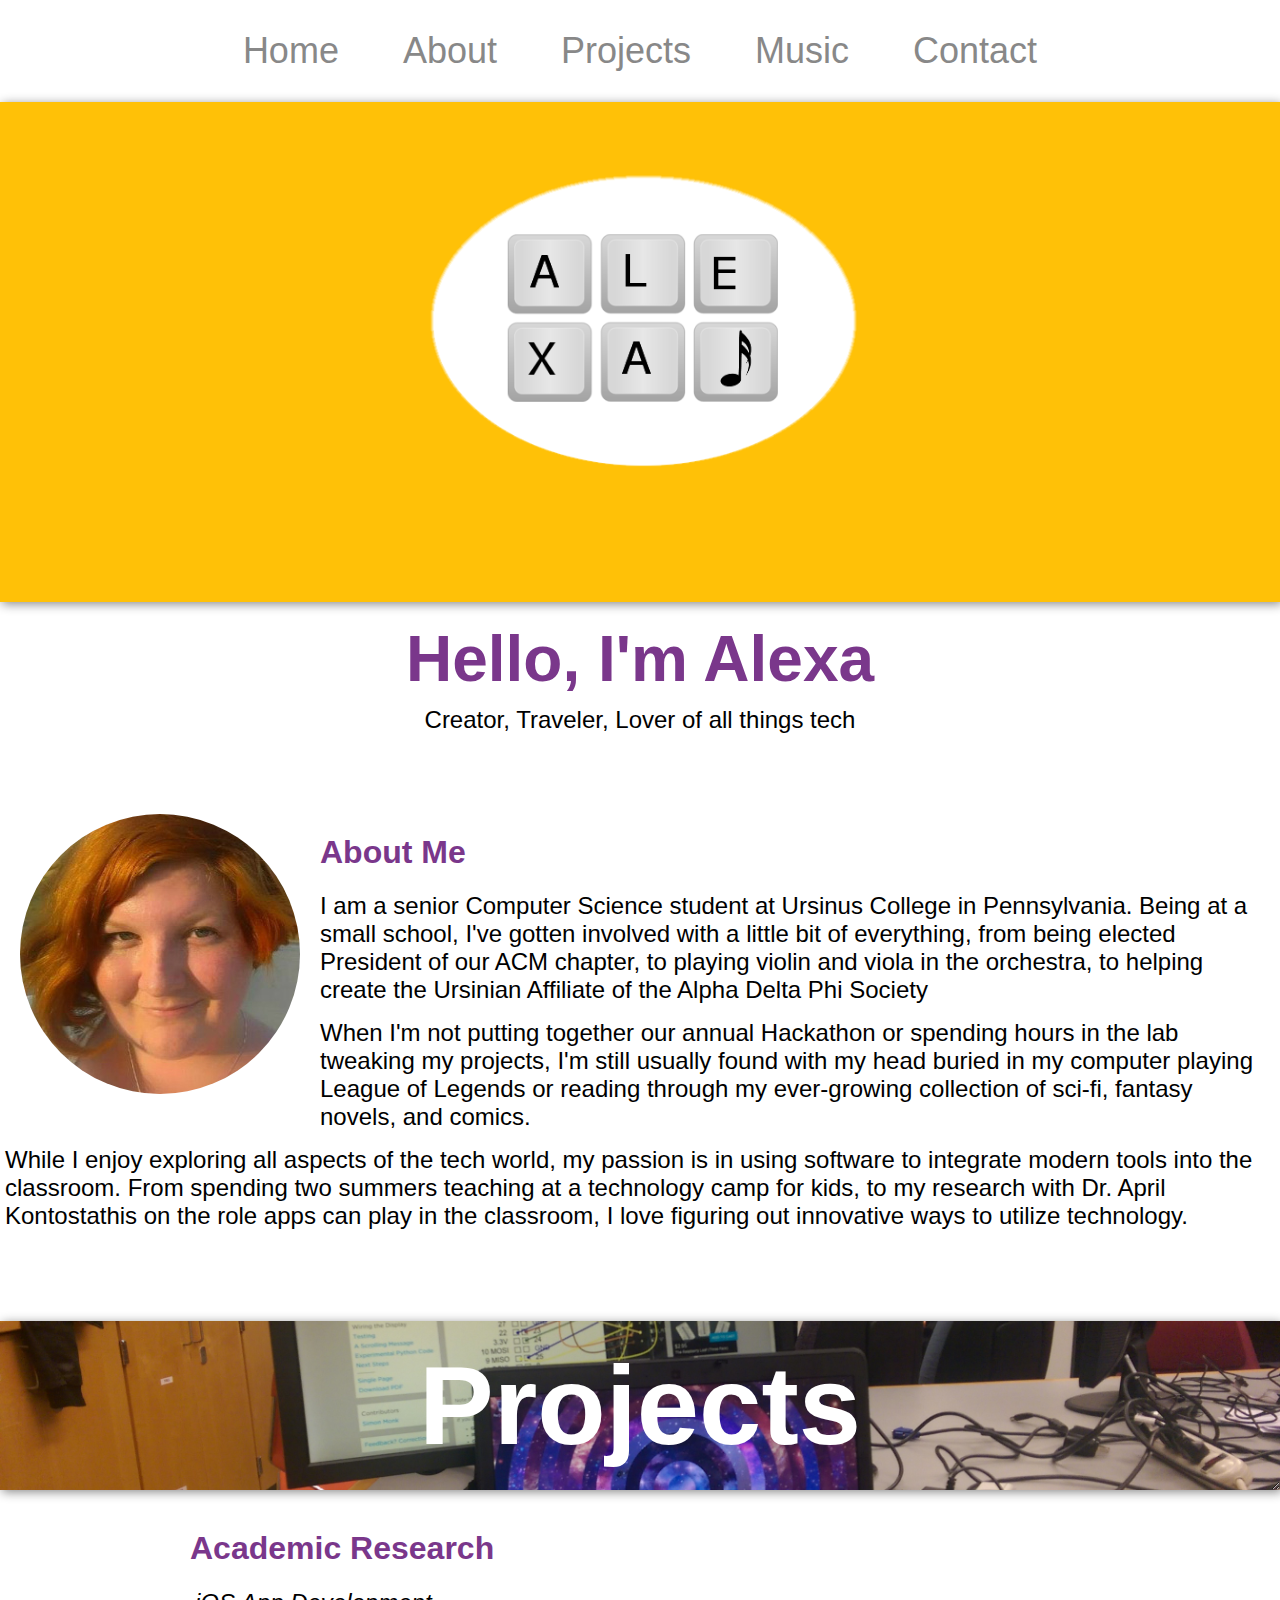
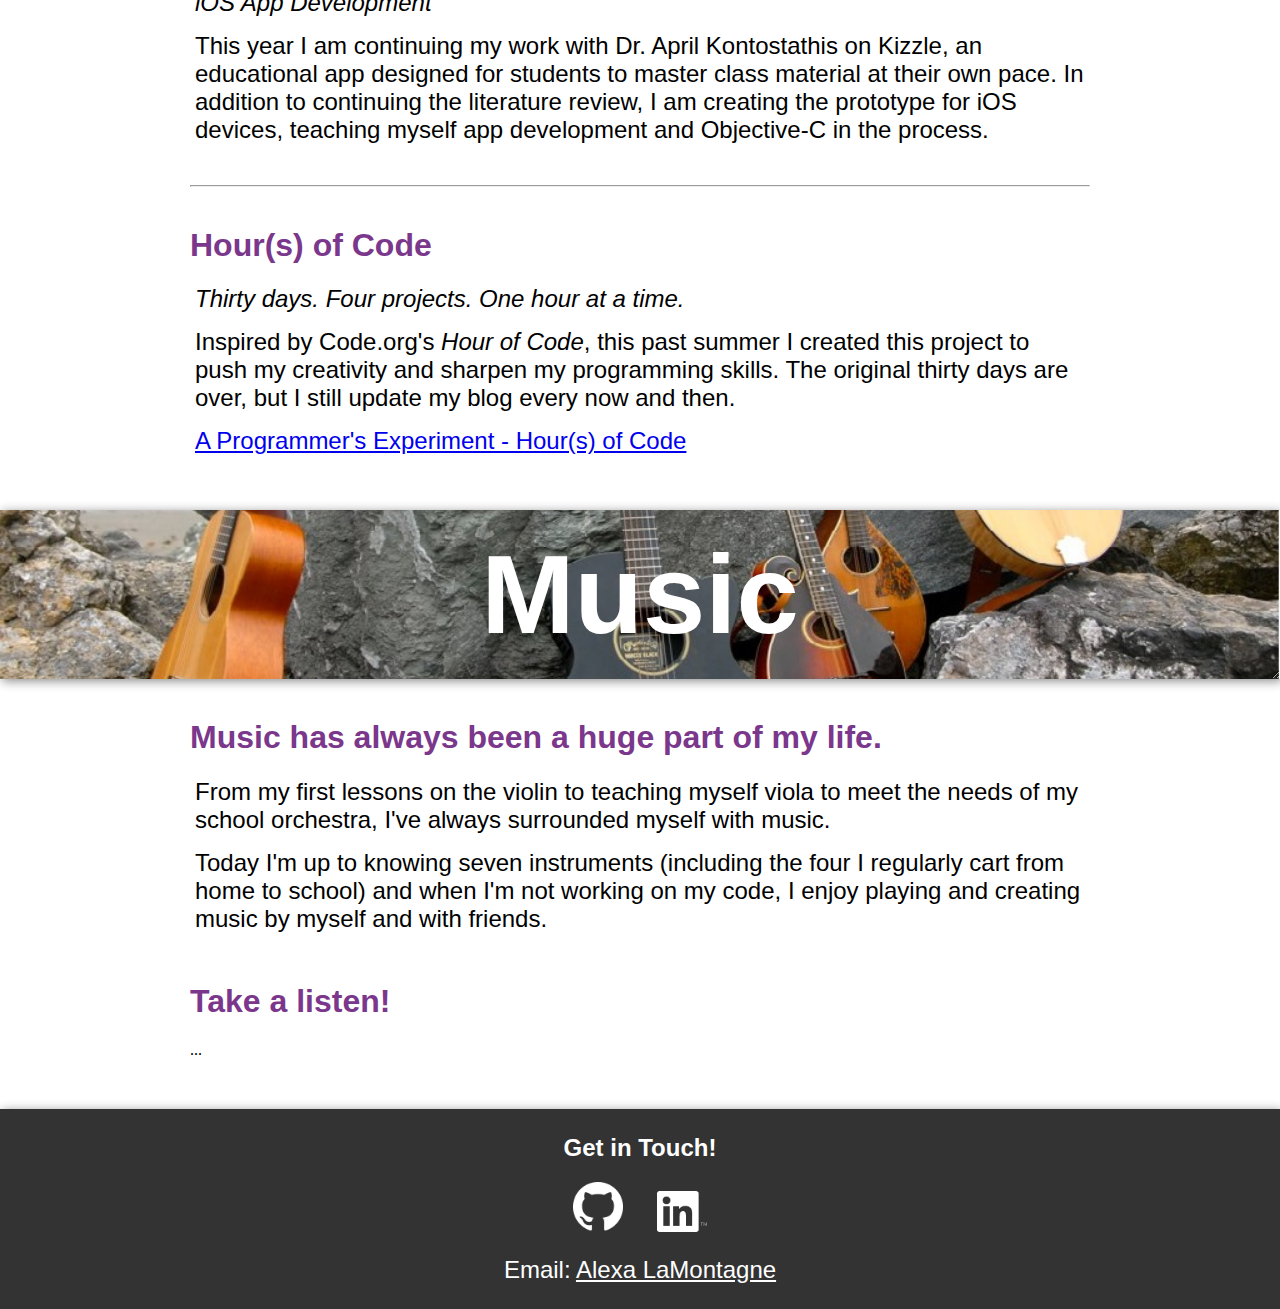
<file: index.html>
<html>

<link rel="stylesheet" type="text/css" href="style.css">
<title> Welcome to AlexaWeb </title>

<!-- Toggles hidden (mobile) menu -->
<script>
function toggleMenu(){
	var menu = document.getElementById("mobileMenu");
	if (menu.className === "hideMenu"){
		menu.className = "showMenu";
	}
	else{
		menu.className = "hideMenu";
	}
}
</script>

<head>


</head>

</div>
<body>
	<div class ="container">
		<div class = "span12" id ="Menu">
		<img alt = "" onclick = "toggleMenu()" src = "images/Menu.png" />
		<!-- Mobile Menu -->
		<ul class = "hideMenu" id = "mobileMenu">
			<li><a href = "#"> Home </a></li>
			<li><a href="#about"> About </a></li>
			<li><a href="#projects"> Projects</a></li>
			<li><a href="#music"> Music </a></li>
			<li><a href="#footer">Contact </a></li>
		</ul>

		<!-- Main Menu -->
		<ul class = "mainMenu">
			<li><a href="#"> Home </a></li>
			<li><a href="#about"> About </a></li>
			<li><a href="#projects"> Projects</a></li>
			<li><a href="#music"> Music </a></li>
			<li><a href="#footer">Contact </a></li>
		</ul>
		</div>

		<!-- To be changed - perhaps a picture of myself? Or something I've done -->
		<div class = "span12" id = "header">
		<a href="#"><img alt="Welcome to AlexaWeb" class="logo" src="images/logo.png" /></a>
	   </div>

		 <!-- Heading/Intro -->
		 <div class="span12" id="presents">
		 <h2 id="about">Hello, I'm Alexa </a></h2>
		 <p>Creator, Traveler, Lover of all things tech</p>
		 </div>

		 <!-- About Me -->
		 <div class="span12">
			<div class="circle">
				<a><img alt="Hi!" class="logo" src="images/Alexa1.png"/></a>
			</div>

			<h1>About Me</h1>
			<p>
				I am a senior Computer Science student at Ursinus College in Pennsylvania. Being at a small school, I've gotten involved with a little bit of everything, from being elected President of our ACM chapter, to playing violin and viola in the orchestra, to helping create the Ursinian Affiliate of the Alpha Delta Phi Society </p>
			<p>
				When I'm not putting together our annual Hackathon or spending hours in the lab tweaking my projects, I'm still usually found with my head buried in my computer playing League of Legends or reading through my ever-growing collection of sci-fi, fantasy novels, and comics.
			</p>
			<p>
				While I enjoy exploring all aspects of the tech world, my passion is in using software to integrate modern tools into the classroom. From spending two summers teaching at a technology camp for kids, to my research with Dr. April Kontostathis on the role apps can play in the classroom, I love figuring out innovative ways to utilize technology.
			</p>

			<br><br>
		 </div>

		 <div class="span12">
		 <div class="currentmovie" id="ActII">
		 <h2><a id="projects">Projects</a></h2>
		 </div>

		 <div class="currentsynopsis">
			<h1> Academic Research </h1>
			<p><i> iOS App Development </i>
	 		<p>
	 			This year I am continuing my work with Dr. April Kontostathis on Kizzle, an educational app designed for students to master class material at their own pace. In addition to continuing the literature review, I am creating the prototype for iOS devices, teaching myself app development and Objective-C in the process.
	 		</p>
		 <br>
		 <hr>



		 <h1>Hour(s) of Code</h1>

		<p><i>Thirty days. Four projects. One hour at a time.</i></p>
		<p>Inspired by Code.org's <i>Hour of Code</i>, this past summer I created this project to push my creativity and sharpen my programming skills. The original thirty days are over, but I still update my blog every now and then. </p>
		<p> <a target= "_blank" href = "http://programmersexperiment.tumblr.com/">
			A Programmer's Experiment - Hour(s) of Code </a>
		</p>
		 </div>
		 </div>

		 <div class="span12">
		 <div class="currentmovie" id="AMusic">
		 <h2><a id="music">Music</a></h2>
		 </div>

		 <div class="currentsynopsis">
		 <h1>Music has always been a huge part of my life.</h1>

		 <p>From my first lessons on the violin to teaching myself viola to meet the needs of my school orchestra, I've always surrounded myself with music.</p>
		 <p>
			 Today I'm up to knowing seven instruments (including the four I regularly cart from home to school) and when I'm not working on my code, I enjoy playing and creating music by myself and with friends.
		 </p>
		 <h1>Take a listen! </h1>
		 <div id="cp_widget_440ca245-248c-45a0-9d51-5dfd9e50ac5b">...</div><script type="text/javascript">
var cpo = []; cpo["_object"] ="cp_widget_440ca245-248c-45a0-9d51-5dfd9e50ac5b"; cpo["_fid"] = "AMNAy28DO9tD";
var _cpmp = _cpmp || []; _cpmp.push(cpo);
(function() { var cp = document.createElement("script"); cp.type = "text/javascript";
cp.async = true; cp.src = "//www.cincopa.com/media-platform/runtime/libasync.js";
var c = document.getElementsByTagName("script")[0];
c.parentNode.insertBefore(cp, c); })(); </script><noscript>Powered by Cincopa <a href='http://www.cincopa.com/video-hosting'>Video Hosting for Business</a> solution.<span>Alexa Music</span><span>Spring 2014</span></noscript>
		 </div>
		 </div>

<!-- Contact -->
		 <div class="span12" id="footer">
			<p><b>Get in Touch!</b></p>

			<div class="social"><a href="https://github.com/allamontagne" target="_blank"><title>Check out my GitHub</title><img alt="" src="images/GitHub64px.png" /></a>

			<div class="social"><a href="https://www.linkedin.com/in/allamontagne" target="_blank"><title>Check out my LinkedIn</title><img alt="" src="images/LinkedIn.png" /></a>
			</div>

		 <p>Email: <a href= "mailto:alexa.lamontagne@gmail.com"><title>alexa.lamontagne@gmail.com</title>Alexa LaMontagne</a><br/>
		 </p>
		 </div>

</div>
</body>

</html>
</file>
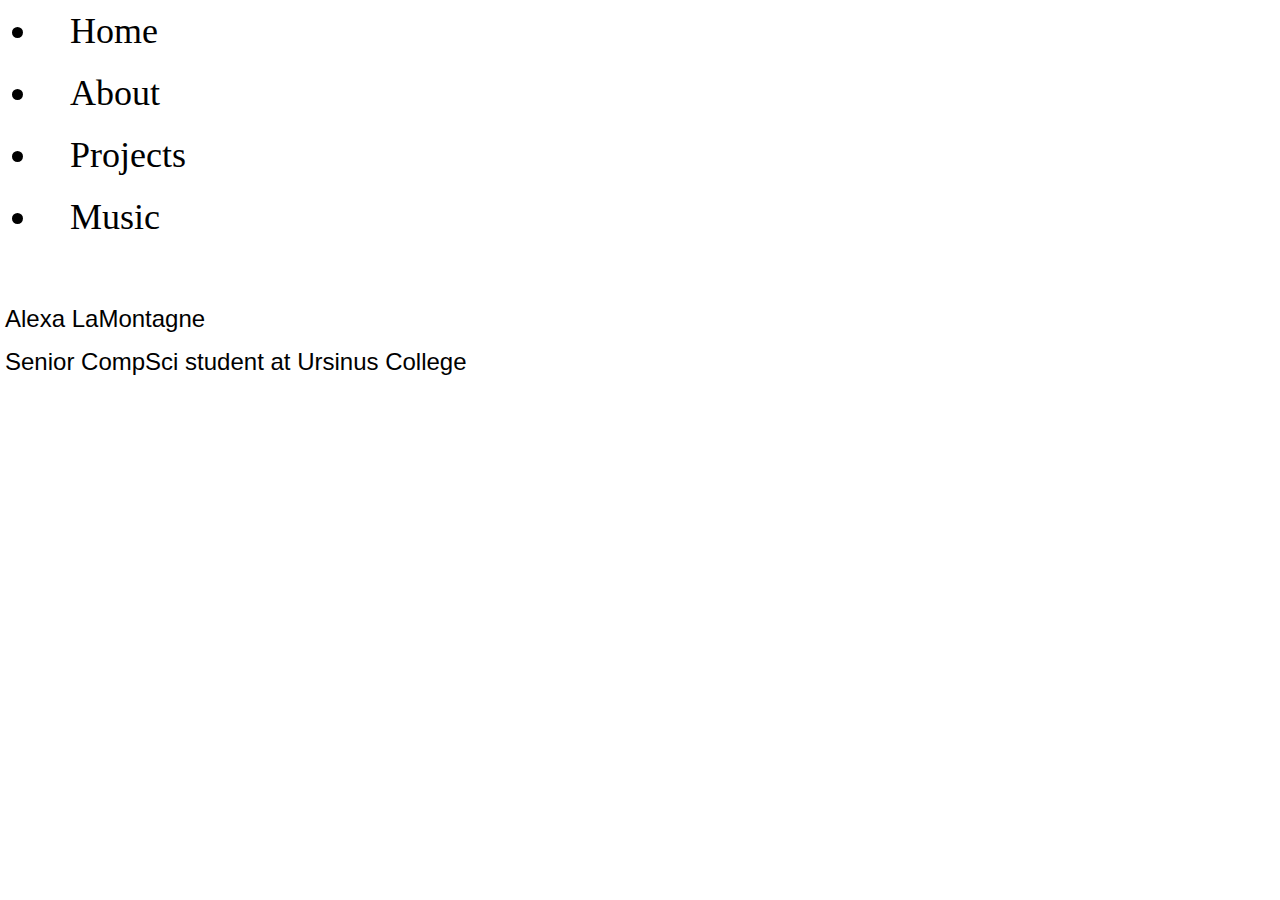
<file: oldIndex.html>
<html> 
	<link rel="stylesheet" type="text/css" href="style.css">
	<title> Welcome to AlexaWeb </title> 
<head>	
	<div id ="menu">
	
	<ul>
		<li> Home</li>
		<li> About</li>
		<li> Projects</li>
		<li> Music</li>
	</ul>
	</div>
</head>	

<body> 
	
	

</body>
	
	<center> 
	<!--	<div class='picture'><img src="http://i.imgur.com/ZhquGuu.jpg?2" </img></div> -->
		<!-- Note: Resize image to not look awful -->
	</center>
	
	<br>
	<br>
	<div id ="title">
	<p class="name">Alexa LaMontagne</p>
	<p class="about"> 
		Senior CompSci student at Ursinus College
	</p>
	</div>
	

</html>
</file>
<file: style.css>
/*
  AlexaWeb CSS
*/

html, body{
margin: 0px;
}

.container, .wrapper, *[class^="span"] {
    -webkit-box-sizing: border-box;
    -moz-box-sizing: border-box;
    -o-box-sizing: border-box;
    -ms-box-sizing: border-box;
    box-sizing: border-box;
}
.container {
    width: 100%;
    margin: 0 auto;
}
.wrapper {
    margin: 0;
    padding: 0;
}
*[class^="span"] {
    padding: 0;
    float: left;

}

 .span12 {
    width: 100%;
    padding: 20px 0px;
}

 @media (min-width:801px) {
    .container {

    }
  .logo{
   max-width: 450px;
   }
  #header{
  height: 500px;
  }
  #menu ul li{
  font-size: 36px;
  padding: 10px 30px;
  }
  .hideMenu, .showMenu{
  display: none;
  opacity: 0;
  visibility: hidden;
  }
.mainMenu{
display: block;
opacity: 1;
hidden: visible;
}
  p {
  font-size: 24px;
  }
  #menu img{
  display: none;
  opacity: 0;
  visibility: hidden;
  }
  h3{
  font-size: 64px;
  margin: 30px 5px 10px;
  }
  h1 a{
  font-size: 200px;
  }
  h2{
  font-size: 64px;
  }
  h4 a{
  font-size: 100px;
  }
  .social{
    display: inline-block;
    }
      #media a img, #media2 a img{
max-width: 100px;
}

}
 @media (max-width:800px) {


    .span9 {
        width: 100%;
    }

   .span3{

   }
    .span2 {
        width: 25%;
    }
    .span1 {
        width: 25%;
    }
    .hideMenu, .showMenu{
  display: none;
  opacity: 0;
  visibility: hidden;
  }
.mainMenu{
display: block;
opacity: 1;
hidden: visible;
}
    p {
  font-size: 24px;
  }
  #menu img{
  display: none;
  opacity: 0;
  visibility: hidden;
  }
  #menu ul li{
  font-size: 30px;
  padding: 5px 20px;
  }
  .logo{
  max-width: 350px;
  }
  #header{
  height: 350px;
  }
  h2, h3{
  font-size: 48px;
  }
  h3{
  margin: 30px 5px 20px;
  }
    h1 a{
  font-size: 100px;
  }

  h4 a{
  font-size: 64px;
  }
  .social {
display: inline;
}
 #footer p{
  font-size: 18px;
  }
 #media a img, #media2 a img{
max-width: 100px;
}

}

 @media (max-width: 540px) {
    body {
        min-width: 0;
    }
    *[class^="span"] {

    }
    #bar a img{
    max-width: 200px;
    }
    .span6{
    width: 100%;
    }
    .hideMenu, .mainMenu{
display: none;
  opacity: 0;
  visibility: hidden;
  color:#7A378B;
 }
    #menu img, .showMenu{
    display: block;
  opacity: 1;
  visibility: visible;
    }
    .logo{
  max-width: 250px;
  }
  #header{
  height: 250px;
  }
    h2, h3{
  font-size: 34px;
  }
  h3{
  margin: 20px 5px 10px;
  }
  p {
  font-size: 24px;
  }
 h1 a{
  font-size: 48px;
  }
  h4 a{
  font-size: 36px;
  }
  .social {
    display: block;
  }
  #footer p{
  font-size: 14px;
  }

  #media a img, #media2 a img{
      max-width: 75px;
}

}


/*common*/
p{
font-family: 'SwedenSans', Helvetica, sans-serif;
color: black;
margin: 5px;
padding-bottom: 10px;
}

img{
border: 0;
outline: 0;
}


/*header*/
#header{
background: #FFC107;
text-align: center;
box-shadow: 2px 2px 10px #888888;
margin: 0;
padding: 0;
}
#header a{
display: block;

width: 100%;
height: 100%;
}
.logo{
border: 0;
width: 100%;
margin: 0;
padding: 0px;
}


/*menu*/
#menu img {
margin: 0px 20px;
width: 50px;
height: 50px;
}
.mainMenu li{
position: relative;
display: inline-block;
}
.mainMenu{
max-height: 100px;
}
 #menu{
  margin: 0 auto;
 }
.showMenu > li{
text-align: center;
font-family: 'SwedenSans', Helvetica, sans-serif;
font-size: 24px;
padding: 15px 0px;
margin: 0;
color: white;
border-top: 1px solid white;
border-bottom: 1px solid white;
cursor: pointer;
}
.mainMenu, .showMenu{
list-style-type: none;
padding: 0;
text-align: center;
}
.mainMenu{
margin: 0;
}
.showMenu{
margin: 20px 0 0;
}
.mainMenu li a{
display: block;
font-family: 'SwedenSans', Helvetica, sans-serif;
font-weight: 500;
color: #888888;
text-decoration: none;
}
.mainMenu li a:hover{
color: black;
}
.showMenu li a{
color: white;
background: #888888;
text-decoration: none;
}
.showMenu li {
background: #888888;
}
.showMenu li:hover, .showMenu li:hover a{
color: black;
background: white;
}
.showMenu li a:hover{
color: black;
background: white;
}


/*presents*/
#presents{
text-align: center;
}
h2{
font-family: 'SwedenSans', Helvetica, sans-serif;
color: #7A378B;
margin: 0 auto;
}

#presents p{
margin: 10px auto;
max-width: 500px;
}
#presents p a{
color: #333333;
}
#presents p a:hover{
color: #888888;
}

/*Portrait */
.circle{
  width: 100%auto;
	height: 100%auto;
	border-radius: 140px;
	-webkit-border-radius: 140px;
	-moz-border-radius: 140px;
	background: url("images/Alexa1.jpg"), no-repeat;
  float:left;
  max-width: 100%;
  height: auto;
  margin:20px;
}


.circle img {
	opacity: 0;
	filter: alpha(opacity=0);
	}

h1{
  font-size: 200%;
  width: 100%;
  color:#7A378B;
  font-family: 'SwedenSans', Helvetica, sans-serif;
  margin-top: 40px;
}

#current{
margin: 0;
padding: 0;
}

.currentmovie{
  text-align: center;
  box-shadow: 2px 2px 10px #888888;
  display: flex;
  display: -webkit-flex;
  justify-content: center;
  align-items: center;
  resize: both;
  overflow: auto;
}

/*Current projects*/
.currentsynopsis{
max-width: 900px;
margin: 0px auto;

}

/*Projects*/
#ActII{
background: url("images/ActIII.jpg") no-repeat center center;
background-size: cover;
}
#ActII h2{
  color:white;
  font-size: 700%;
  padding: 20px;
}

/*Music*/
#AMusic{
background: url("images/music1.jpg") no-repeat center center;
background-size: cover;
}
#AMusic h2{
  color:white;
  font-size: 700%;
  padding: 20px;
}



/*footer*/
#footer{
background: #333333;
text-align: center;
box-shadow: 2px 2px 10px #888888;
margin: 30px 0 0;
}
#footer p{
margin: 0px auto;
padding: 5px;
max-width: 800px;
color: white;
}
.social a img{
max-width: 50px;
width: 100%;
padding: 15px;
background: transparent;
}
.social a:link, .social a:visited, .social a:hover, .social a:active{
color: transparent;
}


#footer p a{
color: white;
}
#footer p a:hover{
}
color: #888888;

.credits{
max-width: 800px;
margin: 0 auto;
text-align: center;
}
</file>
